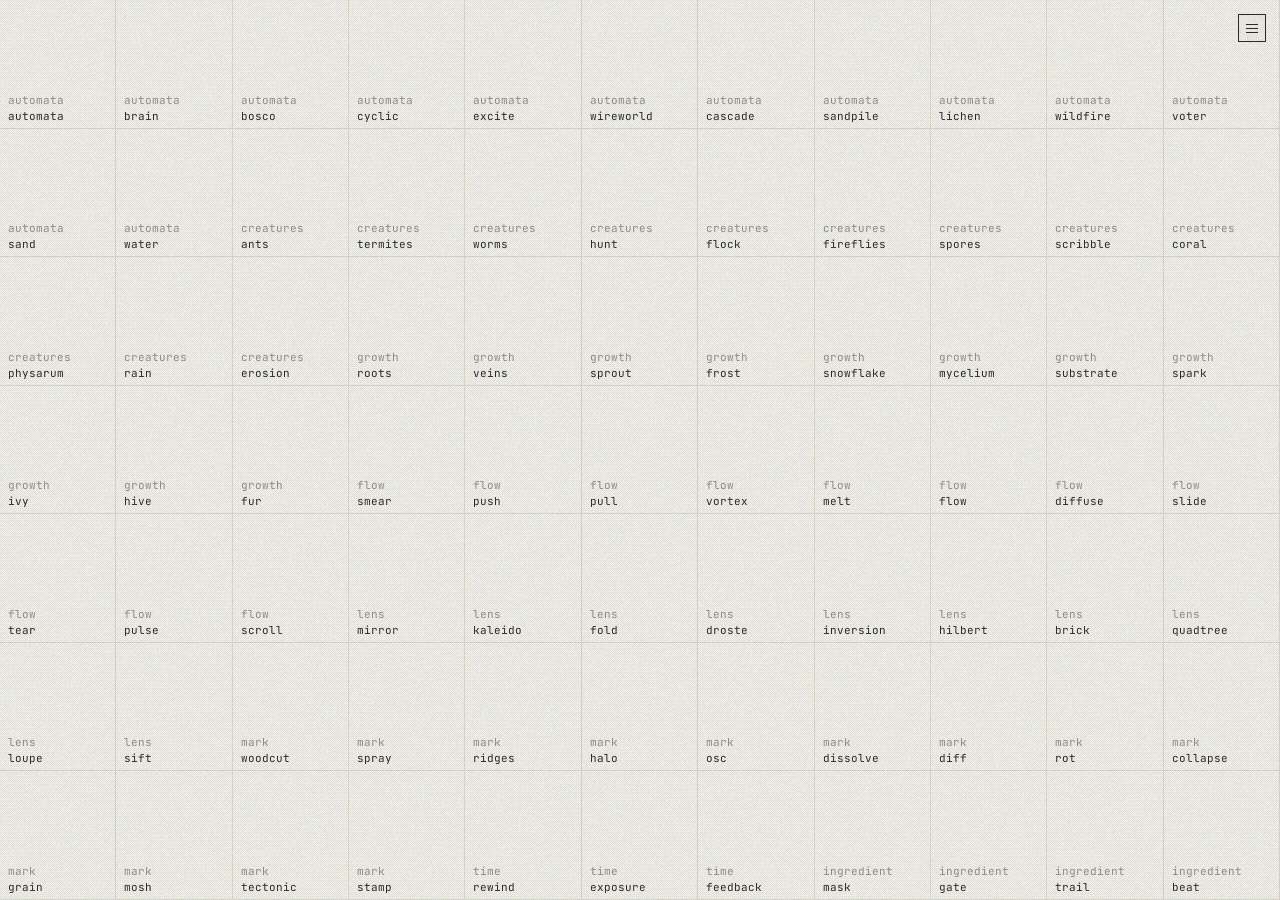
<file: index.html>
<!doctype html>
<html lang="en">
<head>
<meta charset="utf-8">
<meta name="viewport" content="width=device-width, initial-scale=1, viewport-fit=cover">
<meta name="description" content="Cursor Ink is a growing lab of living effects. Your cursor is the lens.">
<link rel="icon" type="image/svg+xml" href="favicon.svg">
<meta property="og:type" content="website">
<meta property="og:title" content="Cursor Ink">
<meta property="og:description" content="Cursor Ink is a growing lab of living effects. Your cursor is the lens.">
<meta property="og:url" content="https://dinefining.github.io/cursor-ink/">
<meta property="og:image" content="https://dinefining.github.io/cursor-ink/og.png">
<meta property="og:image:width" content="1200">
<meta property="og:image:height" content="630">
<meta name="twitter:card" content="summary_large_image">
<meta name="twitter:title" content="Cursor Ink">
<meta name="twitter:description" content="Cursor Ink is a growing lab of living effects. Your cursor is the lens.">
<meta name="twitter:image" content="https://dinefining.github.io/cursor-ink/og.png">
<title>Cursor Ink</title>
<link rel="preconnect" href="https://fonts.googleapis.com">
<link rel="preconnect" href="https://fonts.gstatic.com" crossorigin>
<link href="https://fonts.googleapis.com/css2?family=JetBrains+Mono:wght@400;700&family=Newsreader:ital,wght@0,400;1,400&display=swap" rel="stylesheet">
<link rel="stylesheet" href="style.css">
</head>
<body>

<canvas id="c" aria-label="Effect grid"></canvas>
<div id="ring" hidden></div>
<div id="ring2" hidden></div>
<div id="hold" hidden></div>
<button id="corner" class="x" type="button" aria-label="Open controls" aria-expanded="false"><span class="burger" aria-hidden="true"></span></button>
<nav id="view" aria-label="Controls" hidden>
  <div class="seg" role="group" aria-label="Read and edit">
    <button type="button" data-v="info" aria-pressed="false">info<span class="key">i</span></button>
    <button type="button" data-v="css" aria-pressed="false">css<span class="key">c</span></button>
  </div>
  <div class="seg" role="group" aria-label="View">
    <button type="button" data-v="lines" aria-pressed="true">grid<span class="key">g</span></button>
    <button type="button" data-v="labels" aria-pressed="true">labels<span class="key">b</span></button>
    <button type="button" data-v="theme" id="themeBtn">light<span class="key">l / d</span></button>
  </div>
  <div class="seg" role="group" aria-label="Lens">
    <button type="button" data-v="solo" aria-pressed="false">solo<span class="key">s</span></button>
    <button type="button" data-v="freeze" aria-pressed="false">freeze<span class="key">f</span></button>
    <div class="row">size<span class="pm"><button type="button" data-v="smaller" aria-label="Smaller lens">-</button><button type="button" data-v="bigger" aria-label="Bigger lens">+</button></span></div>
  </div>
  <div class="seg" role="group" aria-label="Page">
    <button type="button" data-v="write" aria-pressed="false">text<span class="key">t</span></button>
    <button type="button" data-v="image" aria-pressed="false">image<span class="key">m</span></button>
    <button type="button" data-v="video" aria-pressed="false">video<span class="key">v</span></button>
  </div>
  <div class="seg" role="group" aria-label="Make">
    <button type="button" data-v="new" aria-pressed="false">new<span class="key">n</span></button>
    <button type="button" data-v="reset">reset<span class="key">r</span></button>
  </div>
</nav>
<aside id="panel" class="dock" hidden aria-label="Recipe">
  <header>
    <div class="top"><strong id="ptitle">cursor.css</strong><button id="close" type="button" hidden></button></div>
    <nav class="index" aria-label="Recipe actions">
      <button id="save" type="button" class="primary" hidden>save</button>
      <button id="cancel" type="button" hidden>cancel</button>
      <button id="adv" type="button" aria-pressed="false">advanced</button>
      <button id="lock" type="button">save</button>
      <button id="export" type="button">export</button>
      <button id="exModule" type="button" hidden>module</button>
      <button id="exRecipe" type="button" hidden>recipe</button>
      <button id="exEmbed" type="button" hidden>embed</button>
      <button id="copy" type="button" hidden>copy</button>
    </nav>
  </header>
  <textarea id="css" spellcheck="false" autocomplete="off" aria-label="Recipe"></textarea>
  <div id="status" class="foot" hidden></div>
</aside>
<aside id="info" class="dock" hidden aria-label="Info">
  <header>
    <div class="top"><strong>info</strong><button id="wikiClose" type="button" hidden></button></div>
    <nav class="index" id="wnav" aria-label="Sections"></nav>
  </header>
  <div id="wbody"></div>
</aside>

<script src="app.js"></script>
</body>
</html>
</file>
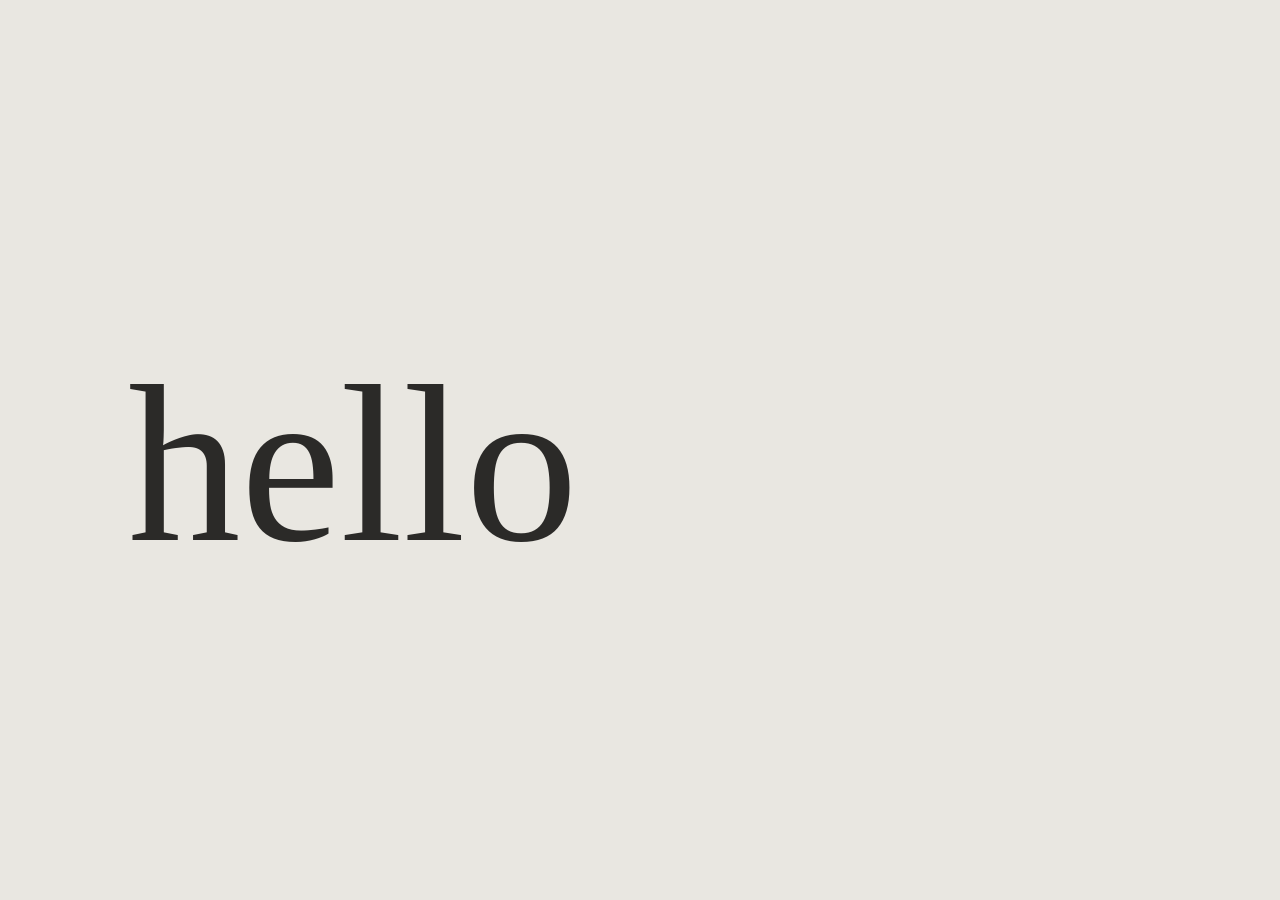
<file: examples/basic.html>
<!doctype html>
<html lang="en">
<head>
<meta charset="utf-8">
<meta name="viewport" content="width=device-width, initial-scale=1">
<title>Cursor Ink, basic example</title>
<style>
  html, body { margin: 0; height: 100%; background: #e9e7e1; }
  canvas { display: block; width: 100vw; height: 100vh; }
</style>
</head>
<body>
<canvas id="out"></canvas>
<script type="module">
import pipeline from '../cursor-ink.js'

// the page the effects work on: any canvas, image or video
const out = document.getElementById('out')
const w = out.width = innerWidth, h = out.height = innerHeight
const page = document.createElement('canvas')
page.width = w; page.height = h
const g = page.getContext('2d')
g.fillStyle = '#e9e7e1'; g.fillRect(0, 0, w, h)
g.fillStyle = '#2b2a28'; g.font = `${Math.round(h / 4)}px Georgia, serif`
g.fillText('hello', w * .1, h * .6)

const recipe = await (await fetch('garden.css')).text()
const fx = pipeline(out, recipe, { freeze: true })

let x = null, y = null
addEventListener('pointermove', e => { x = e.clientX; y = e.clientY })
fx.frame(page)
;(function loop() { fx.frame(null, { x, y }); requestAnimationFrame(loop) })()
</script>
</body>
</html>
</file>
<file: style.css>
/* Layout: the page is one canvas. The toolbar floats top right in segmented groups.
   css and info share one dock on the right that pushes the grid over.
   System: one mono face; 11px for controls, 12px for reading; 28px controls; 1px rules.
   The serif is only for words people type onto the page. */
:root {
  --paper: #e9e7e1;
  --ink: #2b2a28;
  --mute: #8e8b84;
  --line: #d3d0c8;
  --warn: #a8432a;
  --focus: #2a3fe6;
  --mono: 'JetBrains Mono', ui-monospace, 'SF Mono', Menlo, monospace;
  --ui: 11px;
  --read: 12px;
  --h: 28px;
  --gap: 6px;
  --pad: 14px;
  --pw: 380px;
  --edge: 14px;
  color-scheme: light;
}
:root.dark { --paper: #161615; --ink: #d8d6d0; --mute: #6e6c68; --line: #323130; --warn: #e08a72; --focus: #8ea2ff; color-scheme: dark; }
[hidden] { display: none !important; }
html, body { height: 100%; overflow: hidden; }
body {
  margin: 0;
  background: var(--paper);
  color: var(--ink);
  font: var(--ui)/1.4 var(--mono);
  cursor: none;
  touch-action: none;
  user-select: none;
  -webkit-user-select: none;
}
button { font: inherit; color: inherit; }

/* the one control: a segmented group, drawn like e-paper UI.
   crisp 1px ink frame, dotted (dithered) dividers, a stippled drop shadow,
   inverted video for anything that is on, stipple on hover. */
:root { --stip: radial-gradient(var(--ink) .55px, transparent .75px); --grain: none; }
.seg {
  position: relative; isolation: isolate;
  display: inline-flex; flex-wrap: nowrap;
  border: 1px solid var(--ink);
  background: var(--paper) var(--grain);
}
.seg::after {
  content: ''; position: absolute; z-index: -1; inset: 3px -4px -4px 3px;
  background-image: var(--stip); background-size: 3px 3px; opacity: .45; pointer-events: none;
}
.seg > button {
  height: var(--h); padding: 0 10px;
  border: 0; background: var(--paper) var(--grain); color: var(--ink);
  font: var(--ui)/1 var(--mono); letter-spacing: .03em;
  white-space: nowrap; cursor: pointer;
}
.seg > button + button { border-left: 1px dotted var(--mute); }
.seg > button:hover { background-image: var(--stip); background-size: 3px 3px; }
.seg > button[aria-pressed="true"], .seg > button.primary { background: var(--ink); color: var(--paper); }
.seg > button .key { display: inline-block; margin-left: .6ch; opacity: .5; }
.x {
  position: relative; flex: none; width: var(--h); height: var(--h);
  border: 1px solid var(--ink); background: var(--paper) var(--grain); color: var(--ink);
  font: 14px/1 var(--mono); cursor: pointer;
}
.x:hover { background-image: var(--stip); background-size: 3px 3px; }
.seg > button:focus-visible, .x:focus-visible { outline: 1px dashed var(--ink); outline-offset: 2px; position: relative; z-index: 1; }

/* one corner button: ☰ opens the controls; × closes whatever is open. it never moves. */
#corner {
  position: fixed; z-index: 30;
  top: max(var(--edge), env(safe-area-inset-top, 0px)); right: max(var(--edge), env(safe-area-inset-right, 0px));
}
.burger { display: block; width: 12px; height: 9px; margin: auto; background: linear-gradient(var(--ink) 0 0) 0 0 / 100% 1px no-repeat, linear-gradient(var(--ink) 0 0) 0 4px / 100% 1px no-repeat, linear-gradient(var(--ink) 0 0) 0 8px / 100% 1px no-repeat; }
#view {
  position: fixed; z-index: 25;
  top: calc(max(var(--edge), env(safe-area-inset-top, 0px)) + var(--h) + 10px); right: max(var(--edge), env(safe-area-inset-right, 0px));
  width: 176px; isolation: isolate;
  display: flex; flex-direction: column;
  border: 1px solid var(--ink); background: var(--paper) var(--grain);
  cursor: default;
}
#view::after {
  content: ''; position: absolute; z-index: -1; inset: 3px -4px -4px 3px;
  background-image: var(--stip); background-size: 3px 3px; opacity: .45; pointer-events: none;
}
#view .seg { display: flex; flex-direction: column; border: 0; background: none; }
#view .seg::after { display: none; }
#view .seg + .seg { border-top: 1px dotted var(--mute); }
#view .seg > button { display: flex; align-items: center; justify-content: space-between; width: 100%; height: var(--h); padding: 0 12px; text-align: left; }
#view .seg > button + button { border-left: 0; }
#view .seg > button .key { margin-left: 12px; }
#view .row { display: flex; align-items: center; justify-content: space-between; height: var(--h); padding: 0 6px 0 12px; font: var(--ui)/1 var(--mono); color: var(--ink); }
#view .pm { display: inline-flex; gap: 4px; }
#view .pm button { width: 26px; height: 20px; padding: 0; border: 1px solid var(--ink); background: var(--paper); color: var(--ink); font: 13px/1 var(--mono); cursor: pointer; }
#view .pm button:hover { background-image: var(--stip); background-size: 3px 3px; }
#view .pm button:active { background: var(--ink); color: var(--paper); }

#c { position: fixed; left: 0; top: 0; image-rendering: pixelated; image-rendering: crisp-edges; transition: transform .2s ease-out; }
@media (prefers-reduced-motion: reduce) { #c { transition: none; } }
#ring { position: fixed; left: 0; top: 0; border: 1.5px solid var(--ink); pointer-events: none; }
#ring2 { position: fixed; left: 0; top: 0; border: 1px dashed var(--ink); pointer-events: none; }
#ring.circle, #ring2.circle { border-radius: 50%; }
#hold { position: fixed; left: 0; top: 0; border-radius: 50%; box-shadow: 0 0 0 1px var(--paper), 0 0 0 2px var(--ink); pointer-events: none; }
#typer { position: fixed; left: -9999px; top: 0; width: 10px; height: 10px; opacity: 0; user-select: text; -webkit-user-select: text; }

/* the dock: css and info */
.dock {
  position: fixed; z-index: 10; top: 0; right: 0; bottom: 0;
  width: var(--pw); box-sizing: border-box;
  display: flex; flex-direction: column;
  padding-right: env(safe-area-inset-right, 0px);
  padding-bottom: env(safe-area-inset-bottom, 0px);
  background: var(--paper) var(--grain); border-left: 1px solid var(--ink);
  cursor: auto; user-select: text; -webkit-user-select: text;
}
.dock header { display: flex; flex-direction: column; gap: 14px; padding: var(--edge) calc(var(--edge) + var(--h) + 12px) 16px var(--edge); border-bottom: 1px dotted var(--mute); }
.dock .top { display: flex; align-items: center; justify-content: space-between; gap: var(--gap); min-height: var(--h); }
.dock .top strong { font-weight: 700; letter-spacing: .03em; white-space: nowrap; overflow: hidden; text-overflow: ellipsis; }
.dock header .seg { align-self: flex-start; max-width: 100%; flex-wrap: wrap; }
.dock .foot { padding: 8px var(--edge); border-top: 1px dotted var(--mute); font-size: 10px; color: var(--mute); }
.dock .foot.err { color: var(--warn); }

#css {
  flex: 1; resize: none; margin: 0; padding: var(--pad) var(--edge);
  border: 0; outline: none;
  font: var(--read)/1.65 var(--mono);
  color: var(--ink); background: transparent;
  tab-size: 2; white-space: pre-wrap;
}
#css[readonly] { font-size: var(--ui); color: var(--mute); }
#css:focus-visible { box-shadow: inset 2px 0 0 var(--focus); }

.index { display: flex; flex-wrap: wrap; gap: 2px 14px; }
.index button { padding: 2px 0; border: 0; background: none; color: var(--mute); font: var(--ui)/1.6 var(--mono); cursor: pointer; white-space: nowrap; }
.index button:hover { color: var(--ink); }
.index button[aria-current="true"], .index button[aria-pressed="true"] { color: var(--ink); text-decoration: underline; text-underline-offset: 3px; }
.index button.primary { color: var(--ink); font-weight: 700; }
.index button:focus-visible { outline: 2px solid var(--focus); outline-offset: 2px; }
#wbody { flex: 1; overflow: auto; overscroll-behavior: contain; padding: 0 var(--edge) var(--edge); font: var(--read)/1.7 var(--mono); }
#wbody section { padding-top: 6px; }
#wbody h2 { font: 700 var(--ui)/1.4 var(--mono); letter-spacing: .1em; text-transform: uppercase; margin: 18px 0 10px; }
#wbody h3 { font: 700 var(--read)/1.4 var(--mono); margin: 20px 0 6px; }
#wbody h3 span, #wbody .note { color: var(--mute); font-weight: 400; }
#wbody p, #wbody ol { margin: 0 0 12px; }
#wbody ol { padding-left: 20px; }
#wbody .lede { font-size: 13px; line-height: 1.65; }
#wbody code { font: inherit; }
#wbody pre { margin: 8px 0 14px; padding: 10px 12px; overflow-x: auto; border: 1px dotted var(--mute); font: var(--ui)/1.6 var(--mono); }
#wbody dl { display: grid; grid-template-columns: minmax(0, 9em) minmax(0, 1fr); gap: 6px 14px; margin: 0 0 12px; }
#wbody dt { overflow-wrap: anywhere; }
#wbody dt { font-weight: 700; }
#wbody dd { margin: 0; min-width: 0; }
#wbody dd code { color: var(--mute); font-size: var(--ui); }
#wbody a { color: var(--ink); }
#wbody .credit { margin: 28px 0 0; padding-top: 14px; border-top: 1px dotted var(--mute); }
@media (max-width: 480px) { #wbody dl { grid-template-columns: 1fr; gap: 0; } #wbody dd { margin-bottom: 8px; } }
</file>
